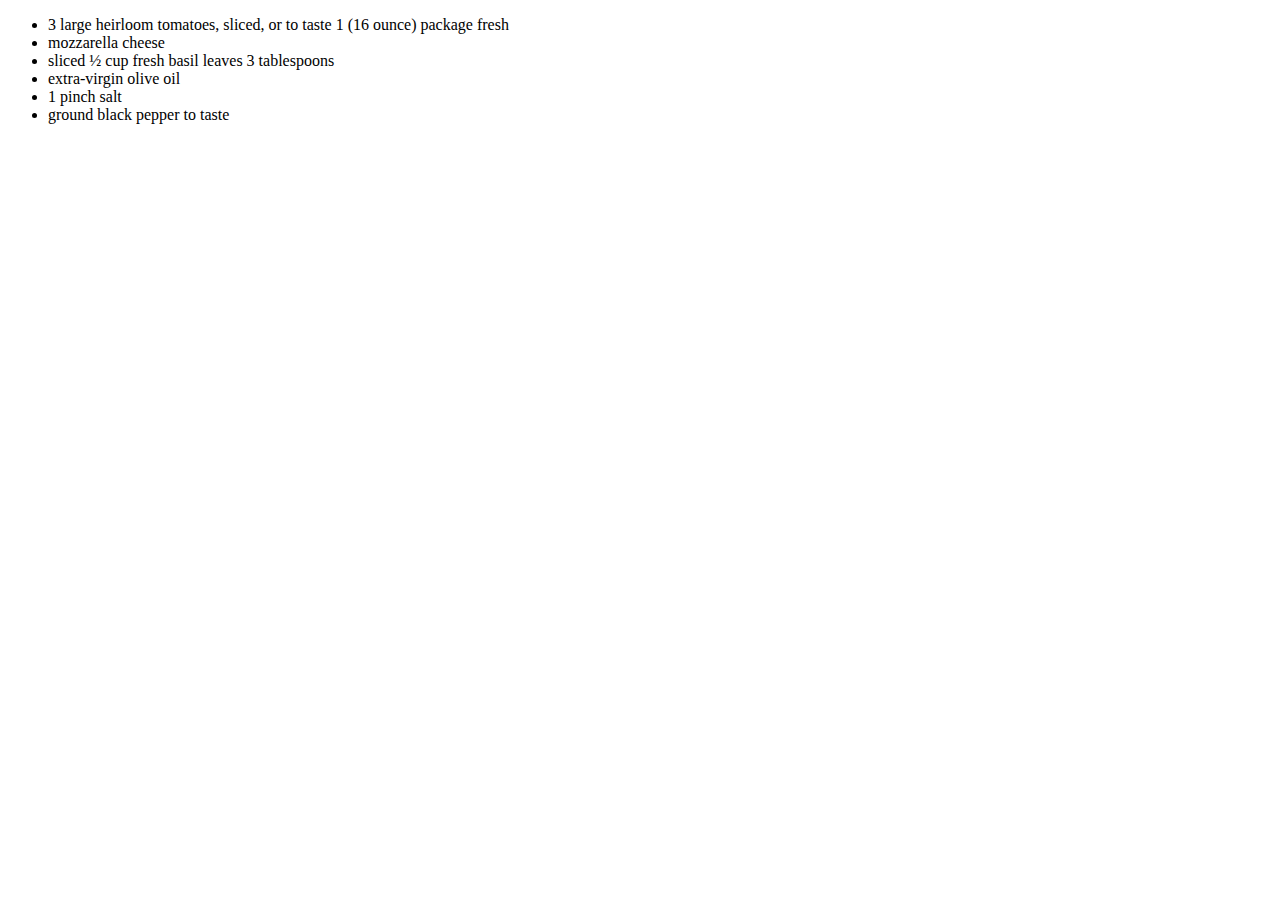
<file: Caprese_salad.html>
<!DOCTYPE html>
<html lang="en">
  <head>
    <meta charset="UTF-8" />
    <meta http-equiv="X-UA-Compatible" content="IE=edge" />
    <meta name="viewport" content="width=device-width, initial-scale=1.0" />
    <title>Odin Recipes</title>
    <style src="style.css"></style>
  </head>
  <body>
    <ul>
      <li>
        3 large heirloom tomatoes, sliced, or to taste 1 (16 ounce) package
        fresh
      </li>
      <li>mozzarella cheese</li>
      <li>sliced ½ cup fresh basil leaves 3 tablespoons</li>
      <li>extra-virgin olive oil</li>
      <li>1 pinch salt</li>
      <li>ground black pepper to taste</li>
    </ul>
  </body>
</html>
</file>
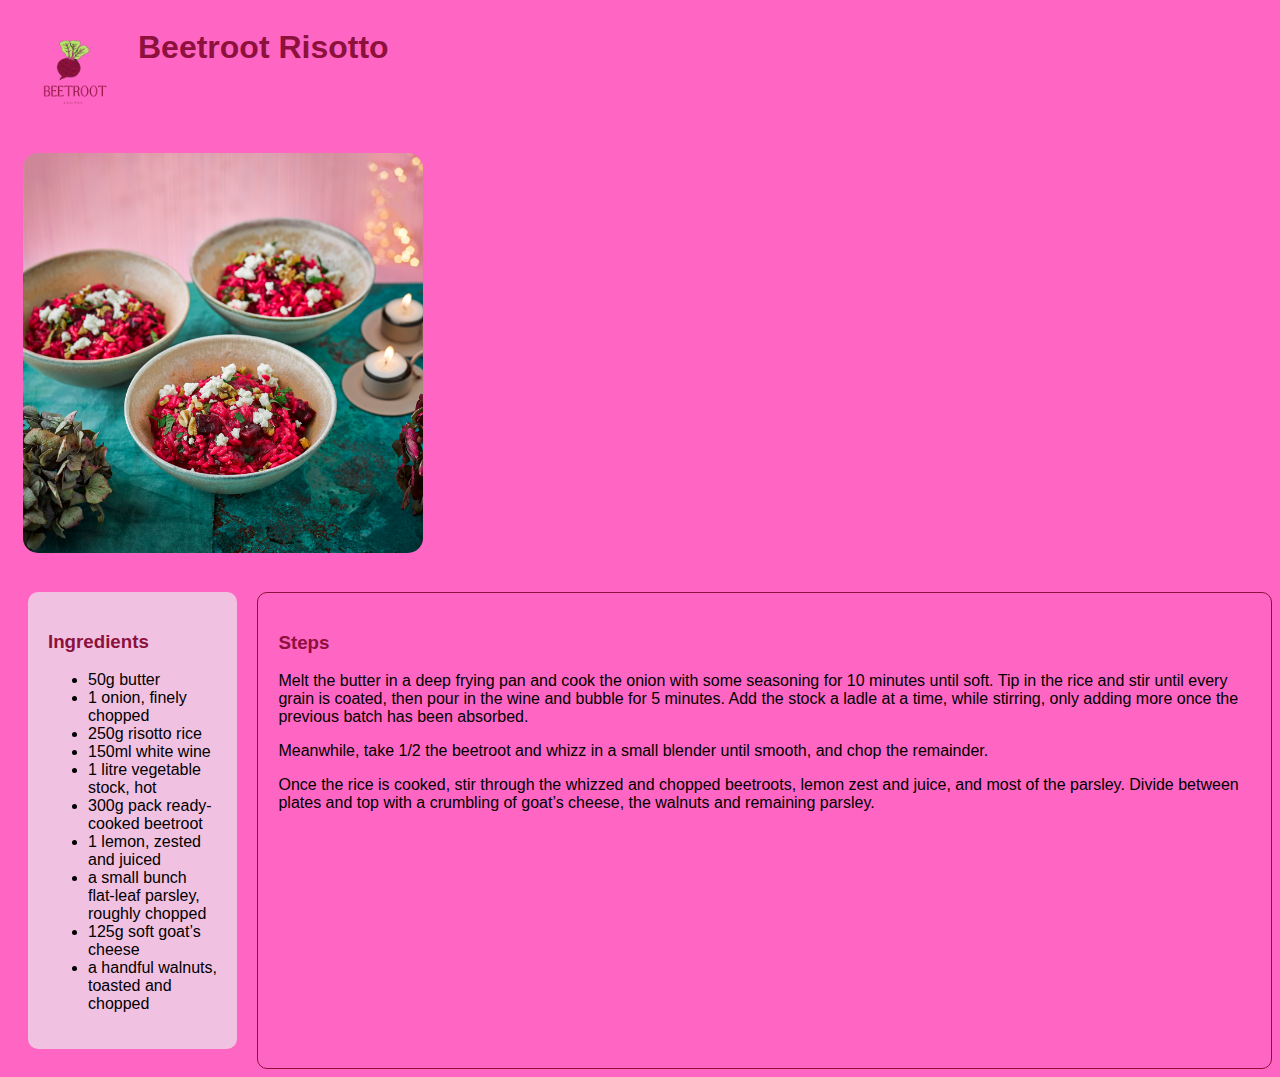
<file: recipes/Beetroot_risotto.html>
<!DOCTYPE html>
<html lang="en">
  <head>
    <meta charset="UTF-8" />
    <meta http-equiv="X-UA-Compatible" content="IE=edge" />
    <meta name="viewport" content="width=device-width, initial-scale=1.0" />
    <title>Beetroot Risotto</title>
    <link rel="stylesheet" href="../style.css" />
  </head>
  <body>
    <div class="navbar">
      <image
        src="../Beets_images/Beetroot_logo.png"
        alt="logo"
        class="logo"
      ></image>
      <h1>Beetroot Risotto</h1>
    </div>
    <div>
      <img src="../Beets_images/Beets_risotto.jpeg" />
    </div>
    <div class="container">
      <div class="ingredients_block">
        <h3>Ingredients</h3>
        <ul>
          <li>50g butter</li>
          <li>1 onion, finely chopped</li>
          <li>250g risotto rice</li>
          <li>150ml white wine</li>
          <li>1 litre vegetable stock, hot</li>
          <li>300g pack ready-cooked beetroot</li>
          <li>1 lemon, zested and juiced</li>
          <li>a small bunch flat-leaf parsley, roughly chopped</li>
          <li>125g soft goat’s cheese</li>
          <li>a handful walnuts, toasted and chopped</li>
        </ul>
      </div>
      <div class="preparation_block">
        <h3>Steps</h3>
        <p>
          Melt the butter in a deep frying pan and cook the onion with some
          seasoning for 10 minutes until soft. Tip in the rice and stir until
          every grain is coated, then pour in the wine and bubble for 5 minutes.
          Add the stock a ladle at a time, while stirring, only adding more once
          the previous batch has been absorbed.
        </p>
        <p>
          Meanwhile, take 1/2 the beetroot and whizz in a small blender until
          smooth, and chop the remainder.
        </p>
        <p>
          Once the rice is cooked, stir through the whizzed and chopped
          beetroots, lemon zest and juice, and most of the parsley. Divide
          between plates and top with a crumbling of goat’s cheese, the walnuts
          and remaining parsley.
        </p>
      </div>
    </div>
  </body>
</html>
</file>
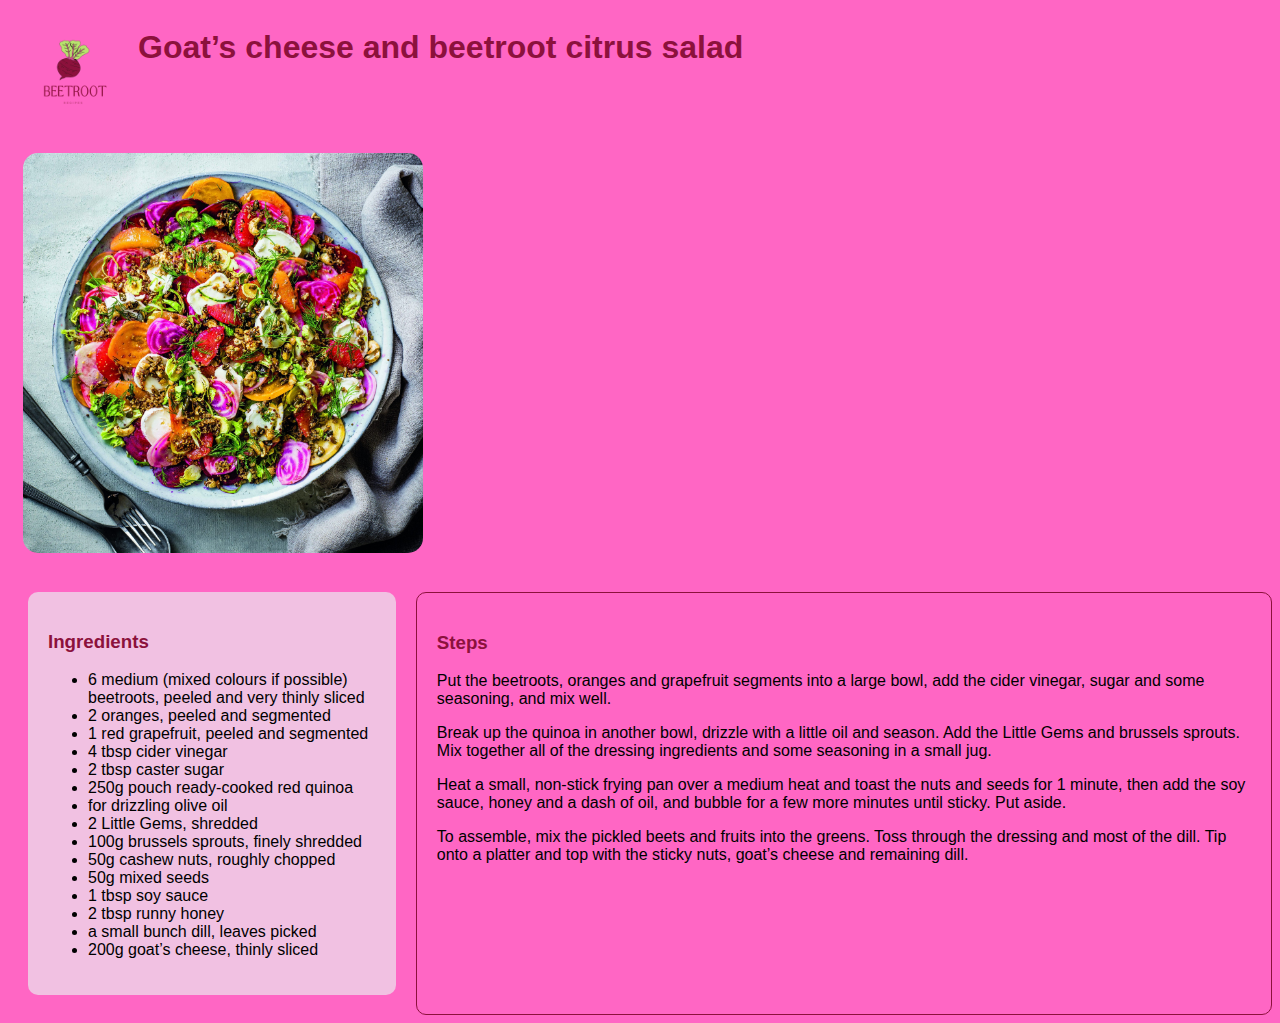
<file: recipes/Beetroot_salad.html>
<!DOCTYPE html>
<html lang="en">
  <head>
    <meta charset="UTF-8" />
    <meta http-equiv="X-UA-Compatible" content="IE=edge" />
    <meta name="viewport" content="width=device-width, initial-scale=1.0" />
    <title>Goat’s cheese and beetroot citrus salad</title>
    <link rel="stylesheet" href="../style.css" />
  </head>
  <body>
    <div class="navbar">
      <image
        src="../Beets_images/Beetroot_logo.png"
        alt="logo"
        class="logo"
      ></image>
      <h1>Goat’s cheese and beetroot citrus salad</h1>
    </div>
    <div>
      <img src="../Beets_images/Beets_salad.jpeg" />
    </div>
    <div class="container">
      <div class="ingredients_block">
        <h3>Ingredients</h3>
        <ul>
          <li>
            6 medium (mixed colours if possible) beetroots, peeled and very
            thinly sliced
          </li>
          <li>2 oranges, peeled and segmented</li>
          <li>1 red grapefruit, peeled and segmented</li>
          <li>4 tbsp cider vinegar</li>
          <li>2 tbsp caster sugar</li>
          <li>250g pouch ready-cooked red quinoa</li>
          <li>for drizzling olive oil</li>
          <li>2 Little Gems, shredded</li>
          <li>100g brussels sprouts, finely shredded</li>
          <li>50g cashew nuts, roughly chopped</li>
          <li>50g mixed seeds</li>
          <li>1 tbsp soy sauce</li>
          <li>2 tbsp runny honey</li>
          <li>a small bunch dill, leaves picked</li>
          <li>200g goat’s cheese, thinly sliced</li>
        </ul>
      </div>
      <div class="preparation_block">
        <h3>Steps</h3>
        <p>
          Put the beetroots, oranges and grapefruit segments into a large bowl,
          add the cider vinegar, sugar and some seasoning, and mix well.
        </p>
        <p>
          Break up the quinoa in another bowl, drizzle with a little oil and
          season. Add the Little Gems and brussels sprouts. Mix together all of
          the dressing ingredients and some seasoning in a small jug.
        </p>
        <p>
          Heat a small, non-stick frying pan over a medium heat and toast the
          nuts and seeds for 1 minute, then add the soy sauce, honey and a dash
          of oil, and bubble for a few more minutes until sticky. Put aside.
        </p>
        <p>
          To assemble, mix the pickled beets and fruits into the greens. Toss
          through the dressing and most of the dill. Tip onto a platter and top
          with the sticky nuts, goat’s cheese and remaining dill.
        </p>
      </div>
    </div>
  </body>
</html>
</file>
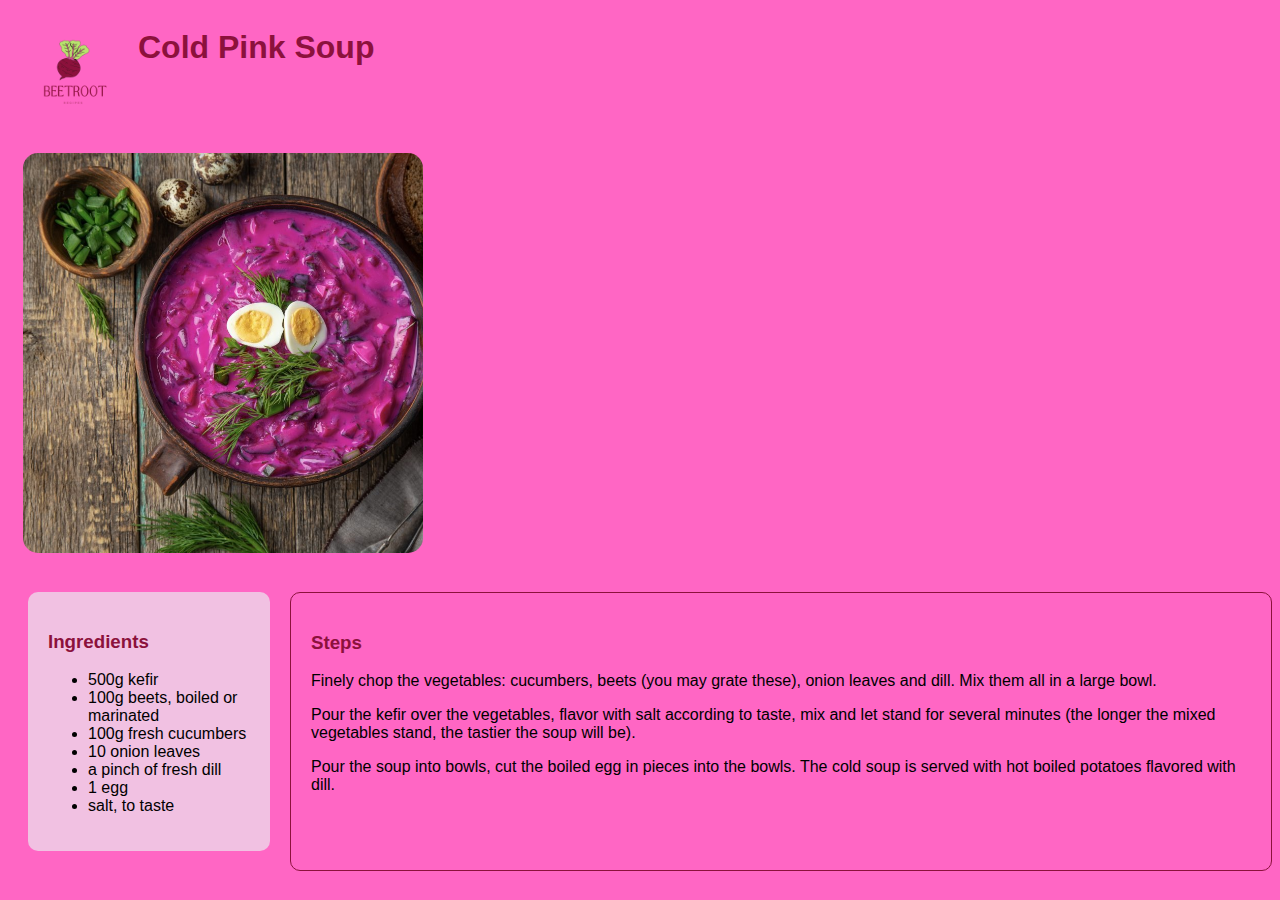
<file: recipes/beets_soup.html>
<!DOCTYPE html>
<html lang="en">
  <head>
    <meta charset="UTF-8" />
    <meta http-equiv="X-UA-Compatible" content="IE=edge" />
    <meta name="viewport" content="width=device-width, initial-scale=1.0" />
    <title>Cold Pink Soup</title>
    <link rel="stylesheet" href="../style.css" />
  </head>
  <body>
    <div class="navbar">
      <image
        src="../Beets_images/Beetroot_logo.png"
        alt="logo"
        class="logo"
      ></image>
      <h1>Cold Pink Soup</h1>
    </div>
    <div>
      <img src="../Beets_images/Beets_soup.jpeg" height="400" width="400" />
    </div>
    <div class="container">
      <div class="ingredients_block">
        <h3>Ingredients</h3>
        <ul>
          <li>500g kefir</li>
          <li>100g beets, boiled or marinated</li>
          <li>100g fresh cucumbers</li>
          <li>10 onion leaves</li>
          <li>a pinch of fresh dill</li>
          <li>1 egg</li>
          <li>salt, to taste</li>
        </ul>
      </div>
      <div class="preparation_block">
        <h3>Steps</h3>
        <p>
          Finely chop the vegetables: cucumbers, beets (you may grate these),
          onion leaves and dill. Mix them all in a large bowl.
        </p>
        <p>
          Pour the kefir over the vegetables, flavor with salt according to
          taste, mix and let stand for several minutes (the longer the mixed
          vegetables stand, the tastier the soup will be).
        </p>
        <p>
          Pour the soup into bowls, cut the boiled egg in pieces into the bowls.
          The cold soup is served with hot boiled potatoes flavored with dill.
        </p>
      </div>
    </div>
  </body>
</html>
</file>
<file: style.css>
body{
    background-color: #FF66C4;
    font-family: 'Aboreto', cursive;
    font-family: 'Alumni Sans Pinstripe', sans-serif;
    font-family: 'Roboto', sans-serif;
}
.navbar{
    display: flex;
    flex-direction: row;
}

h1, h3{
    color: #8C113C;
    
}
.container{
    display: flex;
    flex-direction: row;
}
img {
    width: 400px;
    height: 400px;
    object-fit: cover;
    border-radius: 15px;
    margin: 15px;
}
.item img:hover{
    transform: scale(1.05);
    transition: all ease ;
    border-radius: 15px;
    box-shadow: 0 0 5px rgb(136, 219, 140);
}

.item{
    display:flex;
    flex-direction: column;
    width: 400px;
    padding: 40px;
}
.preparation_block{   
    margin-top:20px;
    border-radius: 10px;
    border:1px solid #8C113C;
    padding: 20px;
}
.ingredients_block{
    border-radius: 10px;
    background-color: rgb(241, 193, 226);
    padding: 20px;
    margin: 20px;
}
.logo{
    width: 100px;
    height: 100px;
}
</file>
